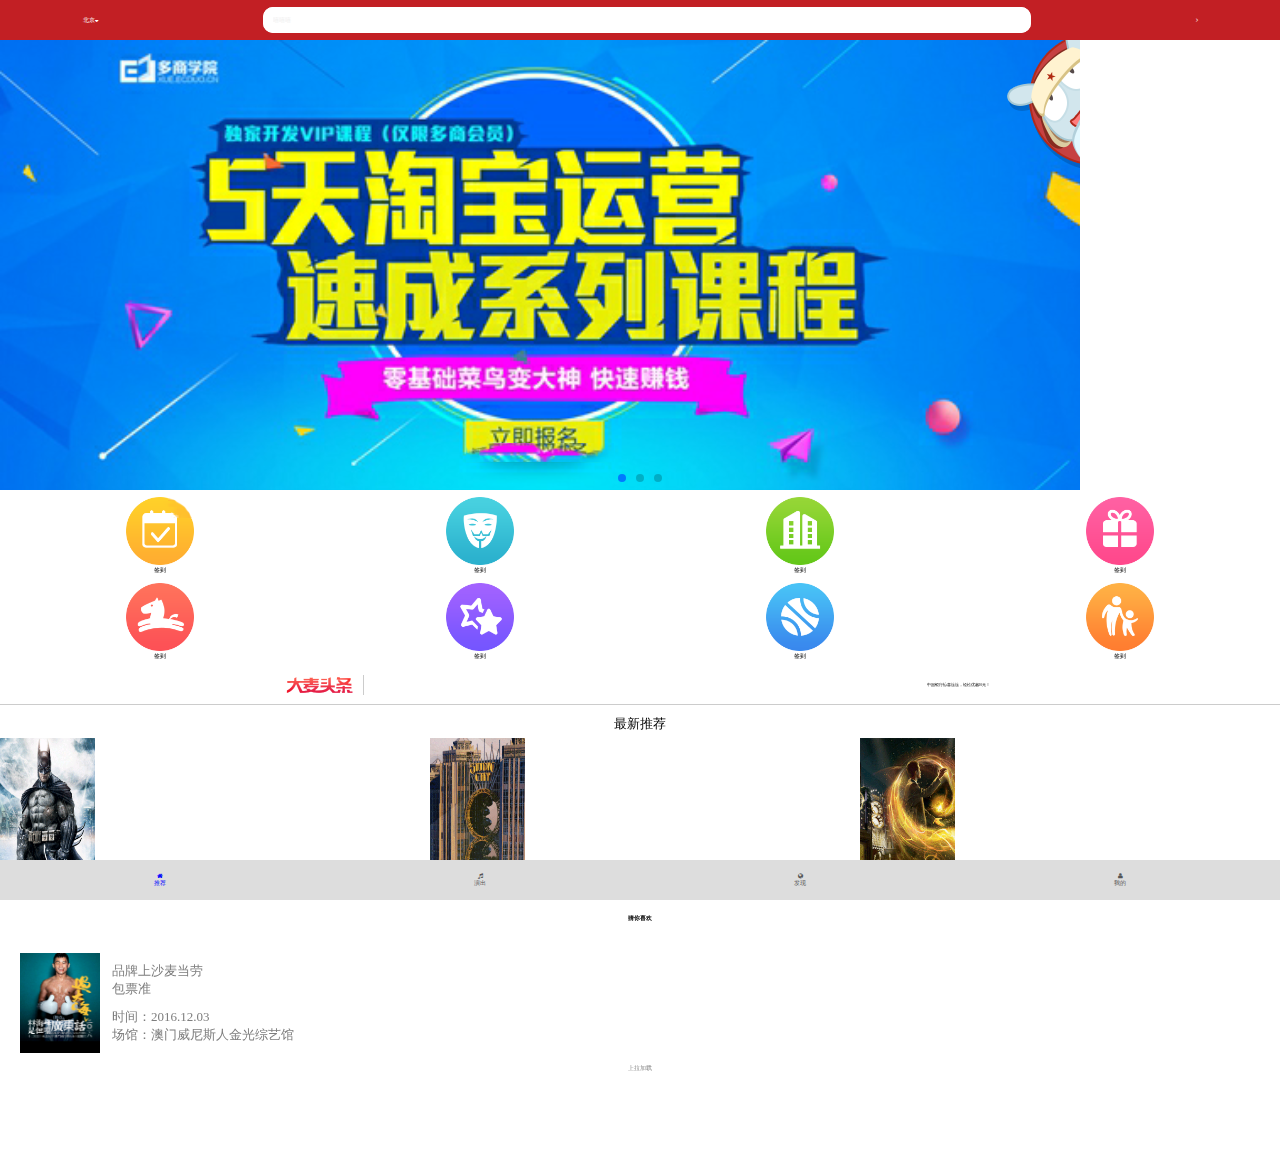
<file: index.html>
<!DOCTYPE html>
<html>
	<head>
		<meta charset="utf-8" />
		<title></title>
		<meta name="viewport" content="width=device-width,initial-scale=1,minimum-scale=1,maximum-scale=1,user-scalable=no" />
		<link rel="stylesheet" type="text/css" href="font-awesome/css/font-awesome.min.css"/>
		<link rel="stylesheet" type="text/css" href="css/swiper.min.css"/>
		<link rel="stylesheet" type="text/css" href="css/loaders.min.css"/>
	    <link rel="stylesheet" type="text/css" href="css/loading.css"/>
		<link rel="stylesheet" href="css/index.css" />
		<script src="js/jquery.min.js" type="text/javascript"></script>
	    <script src="sourse/layer/mobile/layer.js"></script>
		<script src="js/jquery.min.js" type="text/javascript" charset="utf-8"></script>
		<!--<script src="js/zepto.min.js" type="text/javascript" charset="utf-8"></script>-->
		<script src="js/swiper.min.js" type="text/javascript" charset="utf-8"></script>
		<script src="js/iscroll.js" type="text/javascript" charset="utf-8"></script>
		<script src="js/scroll.js" type="text/javascript" charset="utf-8"></script>
		<script src="js/angular.js" type="text/javascript" charset="utf-8"></script>
		<script src="js/angular-route.js" type="text/javascript" charset="utf-8"></script>
		<!--<link rel="stylesheet" type="text/css" href="css/login.css"/>-->
		<script src="js/angular-ui-route.js" type="text/javascript" charset="utf-8"></script>
	
	</head>
	<body ng-app="app" >
		<header>
			<div>北京<span class="fa fa-sort-desc"></span></div>
			<form>
				<input type="search" value="嘻嘻嘻"/>
			</form>
			<div>
				<span class="fa fa-angle-right"></span>
			</div>
		</header>
		<div ng-view>
			
		</div>
		
		
		<footer>
			<a href="#!/index"  ng-class="{'zt':zhi=='index'}" >
				<span class="fa fa-home"></span>
				<p>推荐</p>
			</a>
			<a href="#!/yc"  ng-class="{'zt':zhi=='yc'}">
				<span class="fa fa-music"></span>
				<p>演出</p>
			</a>
			<a href="#!/fx" ng-class="{'zt':zhi=='fx'}">
				<span class="fa fa-globe"></span>
				<p>发现</p>
			</a>
			<a href="#!/mine"  ng-class="{'zt':zhi=='mine'}">
				<span class="fa fa-user"></span>
				<p>我的</p>
			</a>
		</footer>
		
	</body>
	<script src="js/route.js" type="text/javascript" charset="utf-8"></script>
	<script src="js/index.js" type="text/javascript" charset="utf-8"></script>
	<script src="js/yc.js" type="text/javascript" charset="utf-8"></script>
	<script src="js/fx.js" type="text/javascript" charset="utf-8"></script>
	<script src="js/mine.js" type="text/javascript" charset="utf-8"></script>
</html>
</file>
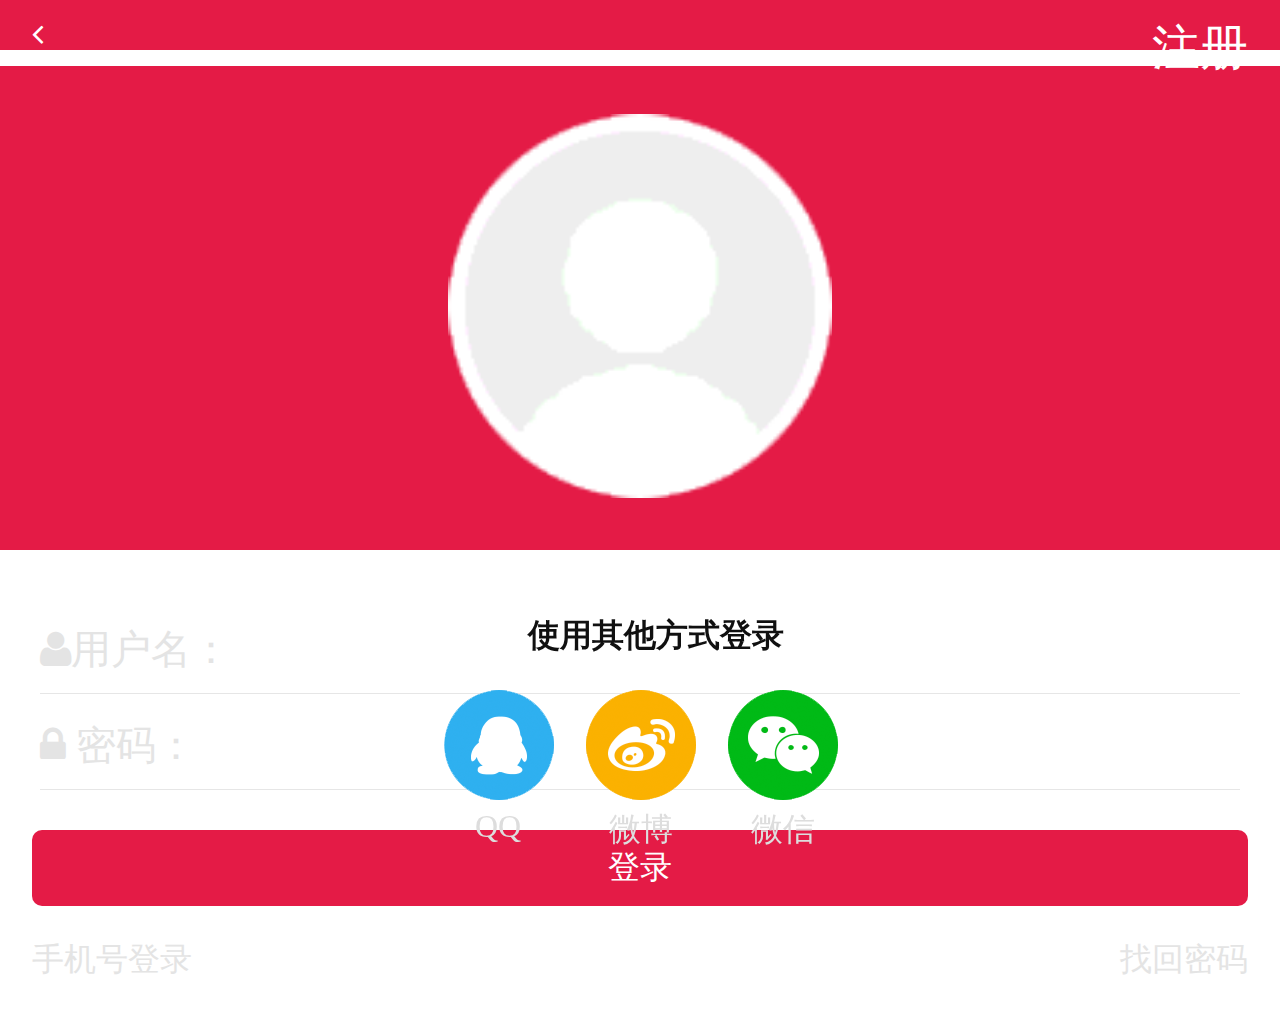
<file: login.html>
<!DOCTYPE html>
<html>
	<head>
		<meta charset="UTF-8">
		<title></title>
		<!--<meta name="viewport" content="width=device-width,initial-scale=1,minimum-scale=1,maximum-scale=1,user-scalable=no" />
		-->
		<link rel="stylesheet" type="text/css" href="font-awesome/css/font-awesome.min.css"/>
		<link rel="stylesheet" type="text/css" href="css/login.css"/>
		<link rel="stylesheet" type="text/css" href="css/loaders.min.css"/>
	    <link rel="stylesheet" type="text/css" href="css/loading.css"/>
	    <script src="js/jquery.min.js" type="text/javascript"></script>
	    <script src="sourse/layer/mobile/layer.js"></script>
	    
		</head>
		   
	<body>
		 <!--loading页开始-->
	<div class="loading">
	    <div class="loader">
	        <div class="loader-inner pacman">
	          <div></div>
	          <div></div>
	          <div></div>
	          <div></div>
	          <div></div>
	        </div>
	    </div>
	</div>
		<header>
			<div><span class="fa fa-angle-left" onclick="back()"></span></div>
			<div></div>
			<div style="font-size:3rem ;" class="zc">注册</div>
		</header>
		<section>
			<div class="head">
				<img src="img/tx.png"/>
			</div>
			<div class="mess">
				<ul>
					<li class="yc"><span class="fa fa-user"></span><label for="user">用户名：</label><input type="text" name="user" id="user" style="height: 100%;"/></li>
					<li class="yc"><span class="fa fa-lock"></span> <label for="paw">密码：</label><input type="text" name="paw" id="paw" style="height: 100%;"/></li>
				</ul>
				<form >
					<input type="submit" value="登录" />
				</form>
				<div class="foot">
					<p>
						手机号登录
					</p>
					<p>找回密码</p>
				</div>
			</div>
			
			
		</section>
			<div class="false"style="display: none;">
				<div>请完善信息<p>x</p></div>
			</div>
			
		<div class="footer">
				<h3>使用其他方式登录</h3>
				<ul>
					<li>
							<a href="#">
								<img src="img/qq.png"/>
								<p>QQ</p>
							</a>
					</li>
					<li>
							<a href="#">
								<img src="img/wb.png"/>
								<p>微博</p>
							</a>
					</li>
					<li>
							<a href="#">
								<img src="img/wx.png"/>
								<p>微信</p>
							</a>
					</li>
				</ul>
			</div>
	</body>
	<script src="js/zepto.min.js" type="text/javascript" charset="utf-8"></script>

	<script type="text/javascript">
			$(window).load(function(){
	            $(".loading").addClass("loader-chanage")
	            $(".loading").fadeOut(300)
	        })
			function back(){
				//window.history.go(-1)
				window.location.href="index.html";
			}
			$('.zc').click(function(){
				window.location.href="zc.html";
			})
			
			$('.yc').click(function(){
				$('.false').css('display','block')
			})
			$('.false p').click(function(){
				$('.false').css('display','none')
			})
	
	</script>

</html>
</file>
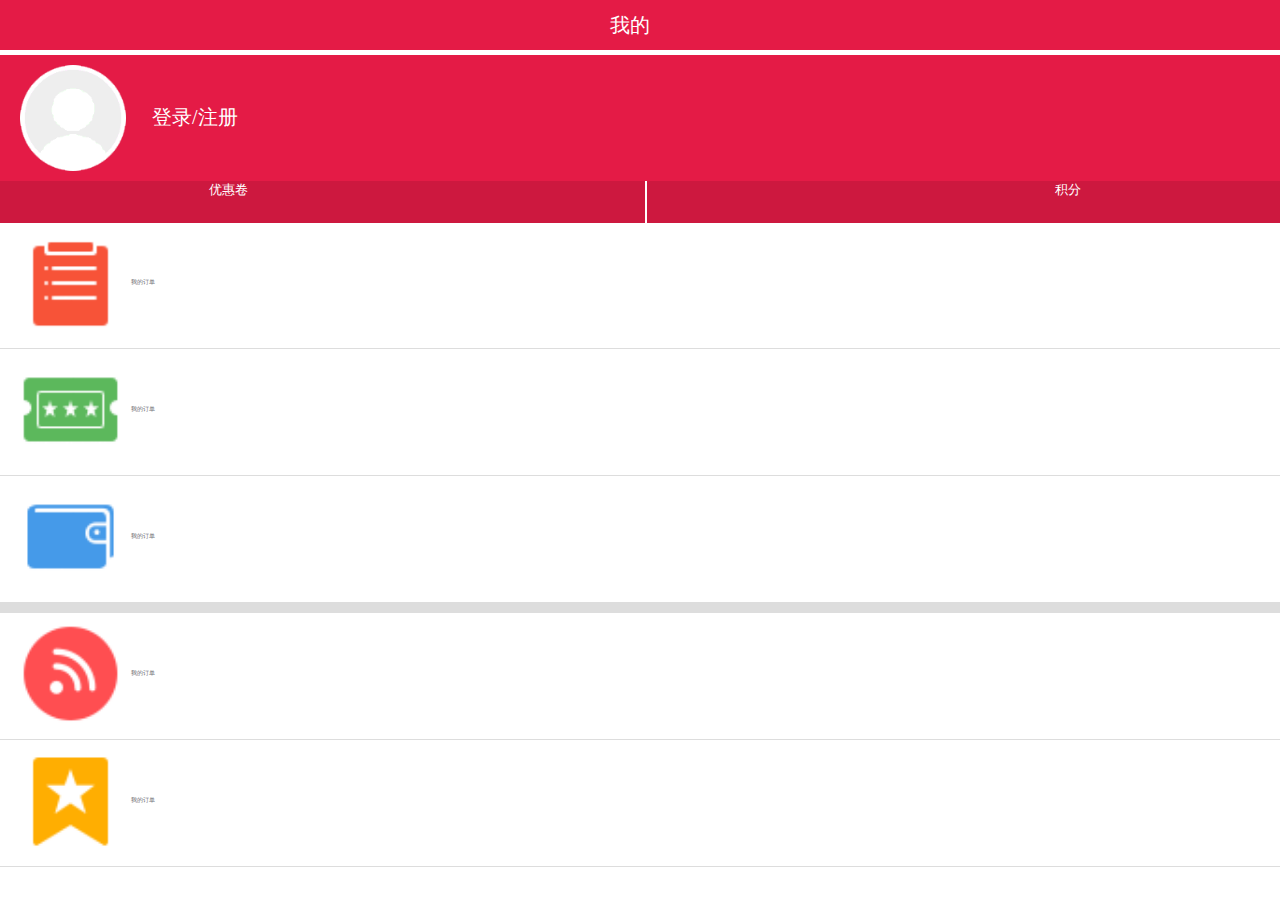
<file: mine.html>
<meta charset="UTF-8"/>
	<link rel="stylesheet" type="text/css" href="css/mine.css"/>
	<body ng-controller="minekq">
		<header>
			<div class="header">
				<div style="font-size: 1.5rem;">
					
				</div>
				<div style="font-size: 2rem;">
					我的
				</div>
				<div style="font-size: 1.8rem;color: #fff;">
					<span class="fa fa-cog" style="margin-right: 1rem;"></span><span class="fa fa-download"></span>
				</div>
			</div>
		</header>
		<section>
			<div class="logon">
				<p><a href="#!/login"><img src="img/tx.png"/></a></p>
				<p>登录/注册</p>
			</div>
			<div class="er">
					<p ><span class="fa fa-ticket"></span><span>优惠卷</span></p>
					<p></p>
					<p><span class="fa fa-database"></span><span>积分</span></p>
			</div>
			<ul class="ul_top">
				<li>
					<img src="img/wd/wd-1.png" alt="" />
					<span>我的订单</span>
				</li>
				<li>
					<img src="img/wd/wd-2.png" alt="" />
					<span>我的订单</span>
				</li>
				<li>
					<img src="img/wd/wd-3.png" alt="" />
					<span>我的订单</span>
				</li>
			</ul>	
			<ul class="ul_down">
				<li>
					<img src="img/wd/wd-4.png" alt="" />
					<span>我的订单</span>
				</li>
				<li>
					<img src="img/wd/wd-5.png" alt="" />
					<span>我的订单</span>
				</li>
			</ul>	
		</section>
	</body>
	<script src="js/jquery.min.js" type="text/javascript" charset="utf-8"></script>
	<script type="text/javascript">
		$('.logon').click(function(){
			window.location.href="login.html"
		})
	</script>
</file>
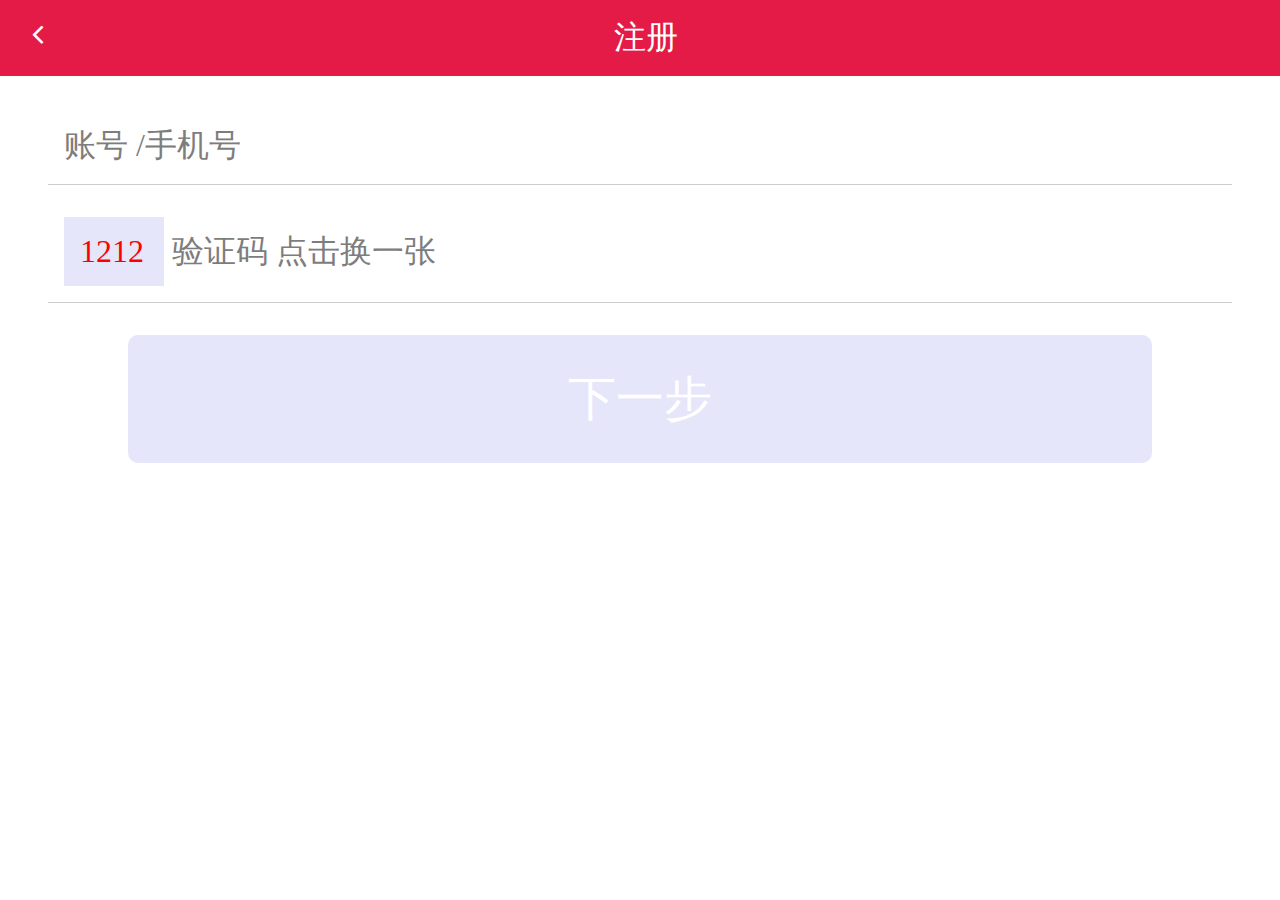
<file: zc.html>
<!DOCTYPE html>
<html>
	<head>
		<meta charset="UTF-8">
		<title></title>
		<!--<meta name="viewport" content="width=device-width,initial-scale=1,minimum-scale=1,maximum-scale=1,user-scalable=no" />
		-->
		<link rel="stylesheet" type="text/css" href="font-awesome/css/font-awesome.min.css"/>
		<link rel="stylesheet" type="text/css" href="css/zc.css"/>
		<link rel="stylesheet" type="text/css" href="css/loaders.min.css"/>
	    <link rel="stylesheet" type="text/css" href="css/loading.css"/>
	    <script src="js/jquery.min.js" type="text/javascript"></script>
	    <script src="sourse/layer/mobile/layer.js"></script>
	    
		</head>
		    <!--loading页开始-->
	
	<body>
		<div class="loading">
		    <div class="loader">
		        <div class="loader-inner pacman">
		          <div></div>
		          <div></div>
		          <div></div>
		          <div></div>
		          <div></div>
		        </div>
		    </div>
		</div>
		<header class="back">
			<div><span class="fa fa-angle-left" ></span></div>
			<div>注册</div>
			<div></div>
		</header>
	<section>
		<ul>
			<li>
				账号 /手机号
			</li>
			<li>
				<div class="yzm" style="width: 100px;padding:1rem;background: lavender;color: red;">1212</div>
				验证码    点击换一张
			</li>
			
		</ul>
		<div class="xia"><p>下一步</p></div>
	</section>
		
		
	</body>
	
	<script type="text/javascript">
		 $(window).load(function(){
	            $(".loading").addClass("loader-chanage")
	            $(".loading").fadeOut(500)
	      })
		$('.back').click(function(){
			window.history.go(-1)
			//window.location.href="index.html";
		})
		
			var yzm=document.getElementsByClassName("yzm")[0]
			function fun(max,min){
				return Math.floor(Math.random()*(max-min+1)+min)
			}
			yzm.addEventListener("touchend",function(){
				yzm.innerHTML=fun(9999,1000)
			})
		
	</script>

</html>
</file>
<file: css/loading.css>
.pacman > div:nth-child(3),
.pacman > div:nth-child(4),
.pacman > div:nth-child(5),
.pacman > div:nth-child(6) {
    background-color: #f58611;
}

.pacman > div:first-of-type {
    width: 0px;
    height: 0px;
    border-right: 25px solid transparent;
    border-top: 25px solid #f58611;
    border-left: 25px solid #f58611;
    border-bottom: 25px solid #f58611;
}

.pacman > div:nth-child(2) {
    width: 0px;
    height: 0px;
    border-right: 25px solid transparent;
    border-top: 25px solid #f58611;
    border-left: 25px solid #f58611;
    border-bottom: 25px solid #f58611;
}

.loading {
    width: 100%;
    height: 100%;
    position: fixed;
    top: 0;
    left: 0;
    background-color: #fff;
    z-index: 50;
}

.loading .loader {
    position: absolute;
    top: 50%;
    left: 50%;
}

.loader-chanage {
    -webkit-transition: all 0.7s ease-out;
    -moz-transition: all 0.7s ease-out;
    -ms-transition: all 0.7s ease-out;
    -o-transition: all 0.7s ease-out;
    transition: all 0.7s ease-out;
    -webkit-transform: scale(1.4);
    -moz-transform: scale(1.4);
    -ms-transform: scale(1.4);
    -o-transform: scale(1.4);
    transform: scale(1.4);
    opacity: 0;
}
</file>
<file: css/index.css>
* {
  margin: 0;
  padding: 0;
  box-sizing: border-box;
  font-size: 62.5%; }

html, body {
  width: 100%;
  height: 100%;
  display: flex;
  justify-content: space-between;
  flex-direction: column;
  box-sizing: border-box; }

a {
  text-decoration: none;
  color: #555; }

img {
  max-width: 100%; }

ul, li {
  list-style: none; }

header, footer {
  width: 100%;
  height: 4rem;
  position: fixed;
  display: flex;
  justify-content: space-around;
  align-items: center; }

section {
  width: 100%;
  flex-grow: 1;
  overflow: auto;
  margin: 4rem 0; }

header {
  color: #fff;
  top: 0;
  background: #c21F24;
  z-index: 111; }
  header form {
    width: 60%;
    border-radius: 10px;
    background: #fff; }
    header form input {
    	padding: 10px;
      padding-left: 1rem;
      color: #EEEEEE;
      border: none;
      border-radius: 10px;
      outline: none;
      width: 100%;
      height: 100%;
      background: #fff; }

footer {
  width: 100%;
  position: fixed;
  background: #ddd;
  bottom: 0;
  z-index: 111; }
  footer a {
    text-align: center;
    display: block;
    color: #555555; }

#nav {
  width: 100%; 
  background: #fff;}
  #nav>ul {
    width: 100%;
    background: #fff;
    display: flex;
    justify-content: space-around;
    flex-wrap: wrap; }
    #nav>ul>li {
    	background: #fff;
      margin: 0.4rem 0;
      width: 24%;
      text-align: center; }
    

.top-tiao {
  display: flex;
  justify-content: space-around;
  width: 100%;
  height: 4rem;
  padding: 1rem;
  background-color: #fff;
  border-bottom: solid #ccc 0.1rem; }

.top-left img {
  height: 2rem;
  padding-right: 1rem;
  border-right: solid 0.1rem #ccc; }

.top-right {
  padding-left: 1rem;
  line-height: 2rem;
  font-size: 1.5rem; }

.scoll .swiper-slide {
  width: 100%; }

.scoll {
  height: 2rem;
  overflow: auto; }

.tj {
  width: 100%;
  box-sizing: border-box; }
  .tj p {
    width: 100%;
    text-align: center; }
    .tj p span {
      margin-bottom: 0.5rem;
      font-size: 3rem; }
  .tj .swiper-wrapper .swiper-slide {
    width: 9.5rem;
    height: 100%; }
    .tj .swiper-wrapper .swiper-slide img {
      width: 9.5rem;
      height: 150px; }
    .tj .swiper-wrapper .swiper-slide span {
      display: block;
      font-size: 2px;
      color: #7e7e7e; }

#pullup, #pullDown {
  padding: 0 10px;
  text-align: center;
  height: 30px;
  line-height: 30px;
  color: #888; }

#wrapper li {
  padding: 0 10px;
  margin-top: 10px; }

.love {
  margin-top: 0.6rem;
  background-color: #fff;
  width: 100%;
  height: 100%; }
  .love h4 {
    text-align: center;
    padding: 1rem 0; }
  .love img {
    margin-right: 1.2rem;
    width: 8rem;
    height: 10rem; }
  .love li {
    display: flex;
    align-items: center;
    justify-content: flex-start;
    padding: 1rem; }
    .love li p {
      color: #343434;
      margin-bottom: 1rem;
      font-size: 1.5rem; }
    .love li span {
      display: block;
      font-size: 1.3rem;
      color: #7e7e7e; }

.zt{
	color: blue;
}
/*# sourceMappingURL=index.css.map */
</file>
<file: css/login.css>
* {
  margin: 0;
  padding: 0;
  box-sizing: border-box;
 /* font-size: 62.5%; */}

html, body {
  width: 100%;
  height: 100%;
  display: flex;
  flex-direction: column; }

ul, li {
  list-style: none; }

a {
  text-decoration: none; }

img {
  max-width: 100%; }

header {
  width: 100%;
  min-height: 50px;
  z-index: 3;
  background: #E41B46;
  display: flex;
  justify-content: space-between;
  padding: 1rem 2rem; }
  header div {
    color: #fff;
    font-size: 2rem; }

section {
  width: 100%;
  flex-grow: 1; }

.false {
  display: flex;
  width: 100%;
  height: 100%;
  background: rgba(0, 0, 0, 0.2);
  display: flex;
  justify-content: center;
  position: absolute;
  top: 0;
  left: 0;
  z-index: 100; }
  .false div {
    margin-top: 40%;
    margin-left: 5%;
    width: 90%;
    height: 12rem;
    line-height: 12rem;
    padding: 0rem 2rem;
    font-size: 2.5rem;
    color: #fff;
    border-radius: 10px;
    background: #555555;
    display: flex;
    justify-content: space-between; }
    .false div p {
      margin-top: -4rem;
      color: red !important;
      font-size: 3rem; }

.head {
  margin: 1rem 0;
  width: 100%;
  text-align: center;
  background: #E41B46;
  padding: 3rem 0; }
  .head img {
    width: 30%;
    border-radius: 10rem; }

.mess {
  width: 100%;
  padding: 1rem; }
  .mess ul {
    padding: 1rem; }
    .mess ul li {
      color: #e4e4e4;
      padding: 1rem 0;
      margin: 0.5rem;
      font-size: 2.5rem;
      border-bottom: 1px solid #E6E6E6; }
      .mess ul li input {
        border: none; }
  .mess form {
    background: #E41B46;
    padding: 1rem;
    margin: 1rem;
    border-radius: 10px; }
    .mess form input {
      width: 100%;
      height: 100%;
      background: #E41B46;
      color: #fff;
      font-size: 2rem;
      border: none; }
  .mess .foot {
    width: 100%;
    padding: 1rem;
    display: flex;
    justify-content: space-between;
    font-size: 2rem;
    color: #e4e4e4; }

.footer {
  width: 100%;
  height: auto;
  padding: 1rem;
  position: fixed;
  bottom: 1rem;
  left: 0;
  z-index: 111;
  text-align: center; }
  .footer h3 {
    width: 100%;
    margin: 1rem;
    color: #101010;
    font-size: 2rem; }
  .footer>ul {
    display: flex;
    justify-content: center; }
    .footer>ul li {
      margin: 1rem;
      text-align: center; }
     .footer>ul li a {
        color: #DDDDDD;
        font-size: 2rem; }

/*# sourceMappingURL=login.css.map */
</file>
<file: css/mine.css>
* {
  margin: 0;
  padding: 0;
  box-sizing: border-box;
  font-size: 62.5%; }

html, body {
  width: 100%;
  height: 100%;
  display: flex;
  flex-direction: column; }

ul, li {
  list-style: none; }

a {
  text-decoration: none; }

img {
  max-width: 100%; }

header {
  width: 100%;
  min-height: 50px;
  z-index: 3;
  background: #E41B46; }

.header {
  width: 100%;
  min-height: 50px;
  position: fixed;
  background: #E41B46;
  padding-right: 1rem;
  color: #fff;
  top: 0;
  left: 0;
  z-index: 3;
  display: flex;
  justify-content: space-between;
  align-items: center;
}




        

section{
	width: 100%;
	flex-grow: 1;
	background: #fff;
}
.logon{
	width: 100%;
	margin: 0.5rem 0 0;
	background: #E41B46;
	padding: 1rem 2rem;
	display: flex;
	align-items:center ;

}
.logon img{
	width: 80%;
}
.logon p:nth-of-type(2){
	font-size: 2rem;
	color: #fff;
}
.er{
	width: 100%;
	background: #CD183F;
	color: #fff;
	display: flex;
	justify-content: space-around;
	align-content: center;
}
.er>p:nth-of-type(2){
	padding: 2rem 0;
	border: 1px solid #fff;
}
.er p span:nth-of-type(1){
	margin-top: 1rem;
	font-size: 2rem;
}
.er p span:nth-of-type(2){
	margin-top: 2rem;
	margin-left: 1rem;
	font-size: 1.3rem;
}
.ul_top{
	width: 100%;
	border-bottom: 1rem solid #ddd;
}
.ul_top li{
	width: 100%;
	padding: 1rem 0 1.5rem 2rem;
	display: flex;
	align-items: center;
	border-bottom: 1px solid #DDDDDD;;
}
.ul_top li span{
	color: #6D6D72;
	margin-left: 1rem;
	
}
.ul_top li img{
	width: 8%;
}

.ul_top li{
	width: 100%;
	padding: 1rem 0 1.5rem 2rem;
	display: flex;
	align-items: center;
	border-bottom: 1px solid #DDDDDD;;
}
.ul_top li span{
	color: #6D6D72;
	margin-left: 1rem;
	
}
.ul_top li img{
	width: 8%;
}

.ul_down li{
	width: 100%;
	padding: 1rem 0 1.5rem 2rem;
	display: flex;
	align-items: center;
	border-bottom: 1px solid #DDDDDD;;
}
.ul_down li span{
	color: #6D6D72;
	margin-left: 1rem;
	
}
.ul_down li img{
	width: 8%;
}
.ul_down{
	margin-bottom: 50px;
}
</file>
<file: css/zc.css>
* {
  margin: 0;
  padding: 0;
  box-sizing: border-box; }

html, body {
  width: 100%;
  height: 100%;
  display: flex;
  flex-direction: column; }

ul, li {
  list-style: none; }

a {
  text-decoration: none; }

img {
  max-width: 100%; }

header {
  width: 100%;
  min-height: 50px;
  z-index: 3;
  background: #E41B46;
  display: flex;
  justify-content: space-between;
  padding: 1rem 2rem; }
  header div {
    color: #fff;
    font-size: 2rem; }

section {
  width: 100%;
  flex-grow: 1; }

ul {
  width: 100%;
  padding: 1rem 2rem; }
  ul li {
    font-size: 2rem;
    border-bottom: 1px solid #CCCCCC;
    margin: 1rem;
    color: #7D7D7D;
    padding: 1rem; }
    ul li div {
      display: inline-block; }

.xia {
  display: flex;
  justify-content: center; }
  .xia p {
    text-align: center;
    width: 80%;
    font-size: 3rem;
    padding: 2rem;
    border-radius: 10px;
    background: lavender;
    color: #fff; }

/*# sourceMappingURL=zc.css.map */
</file>
<file: css/loaders.min.css>
@-webkit-keyframes scale {
    0% {
        -webkit-transform: scale(1);
        transform: scale(1);
        opacity: 1
    }
    45% {
        -webkit-transform: scale(0.1);
        transform: scale(0.1);
        opacity: .7
    }
    80% {
        -webkit-transform: scale(1);
        transform: scale(1);
        opacity: 1
    }
}

@keyframes scale {
    0% {
        -webkit-transform: scale(1);
        transform: scale(1);
        opacity: 1
    }
    45% {
        -webkit-transform: scale(0.1);
        transform: scale(0.1);
        opacity: .7
    }
    80% {
        -webkit-transform: scale(1);
        transform: scale(1);
        opacity: 1
    }
}

.ball-pulse>div:nth-child(0) {
    -webkit-animation: scale .75s -.36s infinite cubic-bezier(.2, .68, .18, 1.08);
    animation: scale .75s -.36s infinite cubic-bezier(.2, .68, .18, 1.08)
}

.ball-pulse>div:nth-child(1) {
    -webkit-animation: scale .75s -.24s infinite cubic-bezier(.2, .68, .18, 1.08);
    animation: scale .75s -.24s infinite cubic-bezier(.2, .68, .18, 1.08)
}

.ball-pulse>div:nth-child(2) {
    -webkit-animation: scale .75s -.12s infinite cubic-bezier(.2, .68, .18, 1.08);
    animation: scale .75s -.12s infinite cubic-bezier(.2, .68, .18, 1.08)
}

.ball-pulse>div:nth-child(3) {
    -webkit-animation: scale .75s 0s infinite cubic-bezier(.2, .68, .18, 1.08);
    animation: scale .75s 0s infinite cubic-bezier(.2, .68, .18, 1.08)
}

.ball-pulse>div {
    background-color: #fff;
    width: 15px;
    height: 15px;
    border-radius: 100%;
    margin: 2px;
    -webkit-animation-fill-mode: both;
    animation-fill-mode: both;
    display: inline-block
}

@-webkit-keyframes ball-pulse-sync {
    33% {
        -webkit-transform: translateY(10px);
        transform: translateY(10px)
    }
    66% {
        -webkit-transform: translateY(-10px);
        transform: translateY(-10px)
    }
    100% {
        -webkit-transform: translateY(0);
        transform: translateY(0)
    }
}

@keyframes ball-pulse-sync {
    33% {
        -webkit-transform: translateY(10px);
        transform: translateY(10px)
    }
    66% {
        -webkit-transform: translateY(-10px);
        transform: translateY(-10px)
    }
    100% {
        -webkit-transform: translateY(0);
        transform: translateY(0)
    }
}

.ball-pulse-sync>div:nth-child(0) {
    -webkit-animation: ball-pulse-sync .6s -.21s infinite ease-in-out;
    animation: ball-pulse-sync .6s -.21s infinite ease-in-out
}

.ball-pulse-sync>div:nth-child(1) {
    -webkit-animation: ball-pulse-sync .6s -.14s infinite ease-in-out;
    animation: ball-pulse-sync .6s -.14s infinite ease-in-out
}

.ball-pulse-sync>div:nth-child(2) {
    -webkit-animation: ball-pulse-sync .6s -.07s infinite ease-in-out;
    animation: ball-pulse-sync .6s -.07s infinite ease-in-out
}

.ball-pulse-sync>div:nth-child(3) {
    -webkit-animation: ball-pulse-sync .6s 0s infinite ease-in-out;
    animation: ball-pulse-sync .6s 0s infinite ease-in-out
}

.ball-pulse-sync>div {
    background-color: #fff;
    width: 15px;
    height: 15px;
    border-radius: 100%;
    margin: 2px;
    -webkit-animation-fill-mode: both;
    animation-fill-mode: both;
    display: inline-block
}

@-webkit-keyframes ball-scale {
    0% {
        -webkit-transform: scale(0);
        transform: scale(0)
    }
    100% {
        -webkit-transform: scale(1);
        transform: scale(1);
        opacity: 0
    }
}

@keyframes ball-scale {
    0% {
        -webkit-transform: scale(0);
        transform: scale(0)
    }
    100% {
        -webkit-transform: scale(1);
        transform: scale(1);
        opacity: 0
    }
}

.ball-scale>div {
    background-color: #fff;
    border-radius: 100%;
    margin: 2px;
    display: inline-block;
    height: 60px;
    width: 60px;
    -webkit-animation: ball-scale 1s 0s ease-in-out infinite;
    animation: ball-scale 1s 0s ease-in-out infinite
}

@-webkit-keyframes rotate {
    0% {
        -webkit-transform: rotate(0deg);
        transform: rotate(0deg)
    }
    50% {
        -webkit-transform: rotate(180deg);
        transform: rotate(180deg)
    }
    100% {
        -webkit-transform: rotate(360deg);
        transform: rotate(360deg)
    }
}

@keyframes rotate {
    0% {
        -webkit-transform: rotate(0deg);
        transform: rotate(0deg)
    }
    50% {
        -webkit-transform: rotate(180deg);
        transform: rotate(180deg)
    }
    100% {
        -webkit-transform: rotate(360deg);
        transform: rotate(360deg)
    }
}

.ball-rotate {
    position: relative
}

.ball-rotate>div {
    background-color: #fff;
    width: 15px;
    height: 15px;
    border-radius: 100%;
    margin: 2px;
    -webkit-animation-fill-mode: both;
    animation-fill-mode: both;
    position: relative
}

.ball-rotate>div:first-child {
    -webkit-animation: rotate 1s 0s cubic-bezier(.7, -.13, .22, .86) infinite;
    animation: rotate 1s 0s cubic-bezier(.7, -.13, .22, .86) infinite
}

.ball-rotate>div:after,
.ball-rotate>div:before {
    background-color: #fff;
    width: 15px;
    height: 15px;
    border-radius: 100%;
    margin: 2px;
    content: "";
    position: absolute;
    opacity: .8
}

.ball-rotate>div:before {
    top: 0;
    left: -28px
}

.ball-rotate>div:after {
    top: 0;
    left: 25px
}

@keyframes rotate {
    0% {
        -webkit-transform: rotate(0deg) scale(1);
        transform: rotate(0deg) scale(1)
    }
    50% {
        -webkit-transform: rotate(180deg) scale(0.6);
        transform: rotate(180deg) scale(0.6)
    }
    100% {
        -webkit-transform: rotate(360deg) scale(1);
        transform: rotate(360deg) scale(1)
    }
}

.ball-clip-rotate>div {
    border-radius: 100%;
    margin: 2px;
    border: 2px solid #fff;
    border-bottom-color: transparent;
    height: 25px;
    width: 25px;
    background: 0 0!important;
    display: inline-block;
    -webkit-animation: rotate .75s 0s linear infinite;
    animation: rotate .75s 0s linear infinite
}

@keyframes rotate {
    0% {
        -webkit-transform: rotate(0deg) scale(1);
        transform: rotate(0deg) scale(1)
    }
    50% {
        -webkit-transform: rotate(180deg) scale(0.6);
        transform: rotate(180deg) scale(0.6)
    }
    100% {
        -webkit-transform: rotate(360deg) scale(1);
        transform: rotate(360deg) scale(1)
    }
}

@keyframes scale {
    30% {
        -webkit-transform: scale(0.3);
        transform: scale(0.3)
    }
    100% {
        -webkit-transform: scale(1);
        transform: scale(1)
    }
}

.ball-clip-rotate-pulse {
    position: relative;
    -webkit-transform: translateY(-15px);
    -ms-transform: translateY(-15px);
    transform: translateY(-15px)
}

.ball-clip-rotate-pulse>div {
    -webkit-animation-fill-mode: both;
    animation-fill-mode: both;
    position: absolute;
    top: 0;
    left: 0;
    border-radius: 100%
}

.ball-clip-rotate-pulse>div:first-child {
    background: #fff;
    height: 16px;
    width: 16px;
    top: 7px;
    left: -7px;
    -webkit-animation: scale 1s 0s cubic-bezier(.09, .57, .49, .9) infinite;
    animation: scale 1s 0s cubic-bezier(.09, .57, .49, .9) infinite
}

.ball-clip-rotate-pulse>div:last-child {
    position: absolute;
    width: 30px;
    height: 30px;
    left: -16px;
    top: -2px;
    background: 0 0;
    border: 2px solid;
    border-color: #fff transparent;
    -webkit-animation: rotate 1s 0s cubic-bezier(.09, .57, .49, .9) infinite;
    animation: rotate 1s 0s cubic-bezier(.09, .57, .49, .9) infinite;
    -webkit-animation-duration: 1s;
    animation-duration: 1s
}

@keyframes rotate {
    0% {
        -webkit-transform: rotate(0deg) scale(1);
        transform: rotate(0deg) scale(1)
    }
    50% {
        -webkit-transform: rotate(180deg) scale(0.6);
        transform: rotate(180deg) scale(0.6)
    }
    100% {
        -webkit-transform: rotate(360deg) scale(1);
        transform: rotate(360deg) scale(1)
    }
}

.ball-clip-rotate-multiple {
    position: relative
}

.ball-clip-rotate-multiple>div {
    position: absolute;
    left: -20px;
    top: -20px;
    border: 2px solid #fff;
    border-bottom-color: transparent;
    border-top-color: transparent;
    border-radius: 100%;
    height: 35px;
    width: 35px;
    -webkit-animation: rotate 1s 0s ease-in-out infinite;
    animation: rotate 1s 0s ease-in-out infinite
}

.ball-clip-rotate-multiple>div:last-child {
    display: inline-block;
    top: -10px;
    left: -10px;
    width: 15px;
    height: 15px;
    -webkit-animation-duration: .5s;
    animation-duration: .5s;
    border-color: #fff transparent;
    -webkit-animation-direction: reverse;
    animation-direction: reverse
}

@-webkit-keyframes ball-scale-ripple {
    0% {
        -webkit-transform: scale(0.1);
        transform: scale(0.1);
        opacity: 1
    }
    70% {
        -webkit-transform: scale(1);
        transform: scale(1);
        opacity: .7
    }
    100% {
        opacity: 0
    }
}

@keyframes ball-scale-ripple {
    0% {
        -webkit-transform: scale(0.1);
        transform: scale(0.1);
        opacity: 1
    }
    70% {
        -webkit-transform: scale(1);
        transform: scale(1);
        opacity: .7
    }
    100% {
        opacity: 0
    }
}

.ball-scale-ripple>div {
    height: 50px;
    width: 50px;
    border-radius: 100%;
    border: 2px solid #fff;
    -webkit-animation: ball-scale-ripple 1s 0s infinite cubic-bezier(.21, .53, .56, .8);
    animation: ball-scale-ripple 1s 0s infinite cubic-bezier(.21, .53, .56, .8)
}

@-webkit-keyframes ball-scale-ripple-multiple {
    0% {
        -webkit-transform: scale(0.1);
        transform: scale(0.1);
        opacity: 1
    }
    70% {
        -webkit-transform: scale(1);
        transform: scale(1);
        opacity: .7
    }
    100% {
        opacity: 0
    }
}

@keyframes ball-scale-ripple-multiple {
    0% {
        -webkit-transform: scale(0.1);
        transform: scale(0.1);
        opacity: 1
    }
    70% {
        -webkit-transform: scale(1);
        transform: scale(1);
        opacity: .7
    }
    100% {
        opacity: 0
    }
}

.ball-scale-ripple-multiple {
    position: relative;
    -webkit-transform: translateY(-25px);
    -ms-transform: translateY(-25px);
    transform: translateY(-25px)
}

.ball-scale-ripple-multiple>div:nth-child(0) {
    -webkit-animation-delay: -.8s;
    animation-delay: -.8s
}

.ball-scale-ripple-multiple>div:nth-child(1) {
    -webkit-animation-delay: -.6s;
    animation-delay: -.6s
}

.ball-scale-ripple-multiple>div:nth-child(2) {
    -webkit-animation-delay: -.4s;
    animation-delay: -.4s
}

.ball-scale-ripple-multiple>div:nth-child(3) {
    -webkit-animation-delay: -.2s;
    animation-delay: -.2s
}

.ball-scale-ripple-multiple>div {
    position: absolute;
    top: -2px;
    left: -26px;
    width: 50px;
    height: 50px;
    border-radius: 100%;
    border: 2px solid #fff;
    -webkit-animation: ball-scale-ripple-multiple 1.25s 0s infinite cubic-bezier(.21, .53, .56, .8);
    animation: ball-scale-ripple-multiple 1.25s 0s infinite cubic-bezier(.21, .53, .56, .8)
}

@-webkit-keyframes ball-beat {
    50% {
        opacity: .2;
        -webkit-transform: scale(0.75);
        transform: scale(0.75)
    }
    100% {
        opacity: 1;
        -webkit-transform: scale(1);
        transform: scale(1)
    }
}

@keyframes ball-beat {
    50% {
        opacity: .2;
        -webkit-transform: scale(0.75);
        transform: scale(0.75)
    }
    100% {
        opacity: 1;
        -webkit-transform: scale(1);
        transform: scale(1)
    }
}

.ball-beat>div {
    background-color: #fff;
    width: 15px;
    height: 15px;
    border-radius: 100%;
    margin: 2px;
    display: inline-block;
    -webkit-animation: ball-beat .7s 0s infinite linear;
    animation: ball-beat .7s 0s infinite linear
}

.ball-beat>div:nth-child(2n-1) {
    -webkit-animation-delay: -.35s!important;
    animation-delay: -.35s!important
}

@-webkit-keyframes ball-scale-multiple {
    0% {
        -webkit-transform: scale(0);
        transform: scale(0);
        opacity: 0
    }
    5% {
        opacity: 1
    }
    100% {
        -webkit-transform: scale(1);
        transform: scale(1);
        opacity: 0
    }
}

@keyframes ball-scale-multiple {
    0% {
        -webkit-transform: scale(0);
        transform: scale(0);
        opacity: 0
    }
    5% {
        opacity: 1
    }
    100% {
        -webkit-transform: scale(1);
        transform: scale(1);
        opacity: 0
    }
}

.ball-scale-multiple {
    position: relative;
    -webkit-transform: translateY(-30px);
    -ms-transform: translateY(-30px);
    transform: translateY(-30px)
}

.ball-scale-multiple>div:nth-child(2) {
    -webkit-animation-delay: -.4s;
    animation-delay: -.4s
}

.ball-scale-multiple>div:nth-child(3) {
    -webkit-animation-delay: -.2s;
    animation-delay: -.2s
}

.ball-scale-multiple>div {
    background-color: #fff;
    border-radius: 100%;
    position: absolute;
    left: -30px;
    top: 0;
    opacity: 0;
    margin: 0;
    width: 60px;
    height: 60px;
    -webkit-animation: ball-scale-multiple 1s 0s linear infinite;
    animation: ball-scale-multiple 1s 0s linear infinite
}

@-webkit-keyframes ball-triangle-path-1 {
    33% {
        -webkit-transform: translate(25px, -50px);
        transform: translate(25px, -50px)
    }
    66% {
        -webkit-transform: translate(50px, 0);
        transform: translate(50px, 0)
    }
    100% {
        -webkit-transform: translate(0px, 0);
        transform: translate(0px, 0)
    }
}

@keyframes ball-triangle-path-1 {
    33% {
        -webkit-transform: translate(25px, -50px);
        transform: translate(25px, -50px)
    }
    66% {
        -webkit-transform: translate(50px, 0);
        transform: translate(50px, 0)
    }
    100% {
        -webkit-transform: translate(0px, 0);
        transform: translate(0px, 0)
    }
}

@-webkit-keyframes ball-triangle-path-2 {
    33% {
        -webkit-transform: translate(25px, 50px);
        transform: translate(25px, 50px)
    }
    66% {
        -webkit-transform: translate(-25px, 50px);
        transform: translate(-25px, 50px)
    }
    100% {
        -webkit-transform: translate(0px, 0);
        transform: translate(0px, 0)
    }
}

@keyframes ball-triangle-path-2 {
    33% {
        -webkit-transform: translate(25px, 50px);
        transform: translate(25px, 50px)
    }
    66% {
        -webkit-transform: translate(-25px, 50px);
        transform: translate(-25px, 50px)
    }
    100% {
        -webkit-transform: translate(0px, 0);
        transform: translate(0px, 0)
    }
}

@-webkit-keyframes ball-triangle-path-3 {
    33% {
        -webkit-transform: translate(-50px, 0);
        transform: translate(-50px, 0)
    }
    66% {
        -webkit-transform: translate(-25px, -50px);
        transform: translate(-25px, -50px)
    }
    100% {
        -webkit-transform: translate(0px, 0);
        transform: translate(0px, 0)
    }
}

@keyframes ball-triangle-path-3 {
    33% {
        -webkit-transform: translate(-50px, 0);
        transform: translate(-50px, 0)
    }
    66% {
        -webkit-transform: translate(-25px, -50px);
        transform: translate(-25px, -50px)
    }
    100% {
        -webkit-transform: translate(0px, 0);
        transform: translate(0px, 0)
    }
}

.ball-triangle-path {
    position: relative;
    -webkit-transform: translate(-29.99px, -37.51px);
    -ms-transform: translate(-29.99px, -37.51px);
    transform: translate(-29.99px, -37.51px)
}

.ball-triangle-path>div:nth-child(1) {
    -webkit-animation-name: ball-triangle-path-1;
    animation-name: ball-triangle-path-1;
    -webkit-animation-delay: 0;
    animation-delay: 0;
    -webkit-animation-duration: 2s;
    animation-duration: 2s;
    -webkit-animation-timing-function: ease-in-out;
    animation-timing-function: ease-in-out;
    -webkit-animation-iteration-count: infinite;
    animation-iteration-count: infinite
}

.ball-triangle-path>div:nth-child(2) {
    -webkit-animation-name: ball-triangle-path-2;
    animation-name: ball-triangle-path-2;
    -webkit-animation-delay: 0;
    animation-delay: 0;
    -webkit-animation-duration: 2s;
    animation-duration: 2s;
    -webkit-animation-timing-function: ease-in-out;
    animation-timing-function: ease-in-out;
    -webkit-animation-iteration-count: infinite;
    animation-iteration-count: infinite
}

.ball-triangle-path>div:nth-child(3) {
    -webkit-animation-name: ball-triangle-path-3;
    animation-name: ball-triangle-path-3;
    -webkit-animation-delay: 0;
    animation-delay: 0;
    -webkit-animation-duration: 2s;
    animation-duration: 2s;
    -webkit-animation-timing-function: ease-in-out;
    animation-timing-function: ease-in-out;
    -webkit-animation-iteration-count: infinite;
    animation-iteration-count: infinite
}

.ball-triangle-path>div {
    -webkit-animation-fill-mode: both;
    animation-fill-mode: both;
    position: absolute;
    width: 10px;
    height: 10px;
    border-radius: 100%;
    border: 1px solid #fff
}

.ball-triangle-path>div:nth-of-type(1) {
    top: 50px
}

.ball-triangle-path>div:nth-of-type(2) {
    left: 25px
}

.ball-triangle-path>div:nth-of-type(3) {
    top: 50px;
    left: 50px
}

@-webkit-keyframes ball-pulse-rise-even {
    0% {
        -webkit-transform: scale(1.1);
        transform: scale(1.1)
    }
    25% {
        -webkit-transform: translateY(-30px);
        transform: translateY(-30px)
    }
    50% {
        -webkit-transform: scale(0.4);
        transform: scale(0.4)
    }
    75% {
        -webkit-transform: translateY(30px);
        transform: translateY(30px)
    }
    100% {
        -webkit-transform: translateY(0);
        transform: translateY(0);
        -webkit-transform: scale(1);
        transform: scale(1)
    }
}

@keyframes ball-pulse-rise-even {
    0% {
        -webkit-transform: scale(1.1);
        transform: scale(1.1)
    }
    25% {
        -webkit-transform: translateY(-30px);
        transform: translateY(-30px)
    }
    50% {
        -webkit-transform: scale(0.4);
        transform: scale(0.4)
    }
    75% {
        -webkit-transform: translateY(30px);
        transform: translateY(30px)
    }
    100% {
        -webkit-transform: translateY(0);
        transform: translateY(0);
        -webkit-transform: scale(1);
        transform: scale(1)
    }
}

@-webkit-keyframes ball-pulse-rise-odd {
    0% {
        -webkit-transform: scale(0.4);
        transform: scale(0.4)
    }
    25% {
        -webkit-transform: translateY(30px);
        transform: translateY(30px)
    }
    50% {
        -webkit-transform: scale(1.1);
        transform: scale(1.1)
    }
    75% {
        -webkit-transform: translateY(-30px);
        transform: translateY(-30px)
    }
    100% {
        -webkit-transform: translateY(0);
        transform: translateY(0);
        -webkit-transform: scale(0.75);
        transform: scale(0.75)
    }
}

@keyframes ball-pulse-rise-odd {
    0% {
        -webkit-transform: scale(0.4);
        transform: scale(0.4)
    }
    25% {
        -webkit-transform: translateY(30px);
        transform: translateY(30px)
    }
    50% {
        -webkit-transform: scale(1.1);
        transform: scale(1.1)
    }
    75% {
        -webkit-transform: translateY(-30px);
        transform: translateY(-30px)
    }
    100% {
        -webkit-transform: translateY(0);
        transform: translateY(0);
        -webkit-transform: scale(0.75);
        transform: scale(0.75)
    }
}

.ball-pulse-rise>div {
    background-color: #fff;
    width: 15px;
    height: 15px;
    border-radius: 100%;
    margin: 2px;
    -webkit-animation-fill-mode: both;
    animation-fill-mode: both;
    display: inline-block;
    -webkit-animation-duration: 1s;
    animation-duration: 1s;
    -webkit-animation-timing-function: cubic-bezier(.15, .46, .9, .6);
    animation-timing-function: cubic-bezier(.15, .46, .9, .6);
    -webkit-animation-iteration-count: infinite;
    animation-iteration-count: infinite;
    -webkit-animation-delay: 0;
    animation-delay: 0
}

.ball-pulse-rise>div:nth-child(2n) {
    -webkit-animation-name: ball-pulse-rise-even;
    animation-name: ball-pulse-rise-even
}

.ball-pulse-rise>div:nth-child(2n-1) {
    -webkit-animation-name: ball-pulse-rise-odd;
    animation-name: ball-pulse-rise-odd
}

@-webkit-keyframes ball-grid-beat {
    50% {
        opacity: .7
    }
    100% {
        opacity: 1
    }
}

@keyframes ball-grid-beat {
    50% {
        opacity: .7
    }
    100% {
        opacity: 1
    }
}

.ball-grid-beat {
    width: 57px
}

.ball-grid-beat>div:nth-child(1) {
    -webkit-animation-delay: -.07s;
    animation-delay: -.07s;
    -webkit-animation-duration: 1.53s;
    animation-duration: 1.53s
}

.ball-grid-beat>div:nth-child(2) {
    -webkit-animation-delay: .72s;
    animation-delay: .72s;
    -webkit-animation-duration: .94s;
    animation-duration: .94s
}

.ball-grid-beat>div:nth-child(3) {
    -webkit-animation-delay: .11s;
    animation-delay: .11s;
    -webkit-animation-duration: 1.25s;
    animation-duration: 1.25s
}

.ball-grid-beat>div:nth-child(4) {
    -webkit-animation-delay: .13s;
    animation-delay: .13s;
    -webkit-animation-duration: 1.01s;
    animation-duration: 1.01s
}

.ball-grid-beat>div:nth-child(5) {
    -webkit-animation-delay: .1s;
    animation-delay: .1s;
    -webkit-animation-duration: 1.2s;
    animation-duration: 1.2s
}

.ball-grid-beat>div:nth-child(6) {
    -webkit-animation-delay: .18s;
    animation-delay: .18s;
    -webkit-animation-duration: .97s;
    animation-duration: .97s
}

.ball-grid-beat>div:nth-child(7) {
    -webkit-animation-delay: -.09s;
    animation-delay: -.09s;
    -webkit-animation-duration: .67s;
    animation-duration: .67s
}

.ball-grid-beat>div:nth-child(8) {
    -webkit-animation-delay: .42s;
    animation-delay: .42s;
    -webkit-animation-duration: .92s;
    animation-duration: .92s
}

.ball-grid-beat>div:nth-child(9) {
    -webkit-animation-delay: .52s;
    animation-delay: .52s;
    -webkit-animation-duration: 1.43s;
    animation-duration: 1.43s
}

.ball-grid-beat>div {
    background-color: #fff;
    width: 15px;
    height: 15px;
    border-radius: 100%;
    margin: 2px;
    -webkit-animation-fill-mode: both;
    animation-fill-mode: both;
    display: inline-block;
    float: left;
    -webkit-animation-name: ball-grid-beat;
    animation-name: ball-grid-beat;
    -webkit-animation-iteration-count: infinite;
    animation-iteration-count: infinite;
    -webkit-animation-delay: 0;
    animation-delay: 0
}

@-webkit-keyframes ball-grid-pulse {
    0% {
        -webkit-transform: scale(1);
        transform: scale(1)
    }
    50% {
        -webkit-transform: scale(0.5);
        transform: scale(0.5);
        opacity: .7
    }
    100% {
        -webkit-transform: scale(1);
        transform: scale(1);
        opacity: 1
    }
}

@keyframes ball-grid-pulse {
    0% {
        -webkit-transform: scale(1);
        transform: scale(1)
    }
    50% {
        -webkit-transform: scale(0.5);
        transform: scale(0.5);
        opacity: .7
    }
    100% {
        -webkit-transform: scale(1);
        transform: scale(1);
        opacity: 1
    }
}

.ball-grid-pulse {
    width: 57px
}

.ball-grid-pulse>div:nth-child(1) {
    -webkit-animation-delay: .73s;
    animation-delay: .73s;
    -webkit-animation-duration: 1.3s;
    animation-duration: 1.3s
}

.ball-grid-pulse>div:nth-child(2) {
    -webkit-animation-delay: .32s;
    animation-delay: .32s;
    -webkit-animation-duration: 1.3s;
    animation-duration: 1.3s
}

.ball-grid-pulse>div:nth-child(3) {
    -webkit-animation-delay: .71s;
    animation-delay: .71s;
    -webkit-animation-duration: .88s;
    animation-duration: .88s
}

.ball-grid-pulse>div:nth-child(4) {
    -webkit-animation-delay: .62s;
    animation-delay: .62s;
    -webkit-animation-duration: 1.06s;
    animation-duration: 1.06s
}

.ball-grid-pulse>div:nth-child(5) {
    -webkit-animation-delay: .31s;
    animation-delay: .31s;
    -webkit-animation-duration: .62s;
    animation-duration: .62s
}

.ball-grid-pulse>div:nth-child(6) {
    -webkit-animation-delay: -.14s;
    animation-delay: -.14s;
    -webkit-animation-duration: 1.48s;
    animation-duration: 1.48s
}

.ball-grid-pulse>div:nth-child(7) {
    -webkit-animation-delay: -.1s;
    animation-delay: -.1s;
    -webkit-animation-duration: 1.47s;
    animation-duration: 1.47s
}

.ball-grid-pulse>div:nth-child(8) {
    -webkit-animation-delay: .4s;
    animation-delay: .4s;
    -webkit-animation-duration: 1.49s;
    animation-duration: 1.49s
}

.ball-grid-pulse>div:nth-child(9) {
    -webkit-animation-delay: .73s;
    animation-delay: .73s;
    -webkit-animation-duration: .7s;
    animation-duration: .7s
}

.ball-grid-pulse>div {
    background-color: #fff;
    width: 15px;
    height: 15px;
    border-radius: 100%;
    margin: 2px;
    -webkit-animation-fill-mode: both;
    animation-fill-mode: both;
    display: inline-block;
    float: left;
    -webkit-animation-name: ball-grid-pulse;
    animation-name: ball-grid-pulse;
    -webkit-animation-iteration-count: infinite;
    animation-iteration-count: infinite;
    -webkit-animation-delay: 0;
    animation-delay: 0
}

@-webkit-keyframes ball-spin-fade-loader {
    50% {
        opacity: .3;
        -webkit-transform: scale(0.4);
        transform: scale(0.4)
    }
    100% {
        opacity: 1;
        -webkit-transform: scale(1);
        transform: scale(1)
    }
}

@keyframes ball-spin-fade-loader {
    50% {
        opacity: .3;
        -webkit-transform: scale(0.4);
        transform: scale(0.4)
    }
    100% {
        opacity: 1;
        -webkit-transform: scale(1);
        transform: scale(1)
    }
}

.ball-spin-fade-loader {
    position: relative;
    top: -10px;
    left: -10px
}

.ball-spin-fade-loader>div:nth-child(1) {
    top: 25px;
    left: 0;
    -webkit-animation: ball-spin-fade-loader 1s -.96s infinite linear;
    animation: ball-spin-fade-loader 1s -.96s infinite linear
}

.ball-spin-fade-loader>div:nth-child(2) {
    top: 17.05px;
    left: 17.05px;
    -webkit-animation: ball-spin-fade-loader 1s -.84s infinite linear;
    animation: ball-spin-fade-loader 1s -.84s infinite linear
}

.ball-spin-fade-loader>div:nth-child(3) {
    top: 0;
    left: 25px;
    -webkit-animation: ball-spin-fade-loader 1s -.72s infinite linear;
    animation: ball-spin-fade-loader 1s -.72s infinite linear
}

.ball-spin-fade-loader>div:nth-child(4) {
    top: -17.05px;
    left: 17.05px;
    -webkit-animation: ball-spin-fade-loader 1s -.6s infinite linear;
    animation: ball-spin-fade-loader 1s -.6s infinite linear
}

.ball-spin-fade-loader>div:nth-child(5) {
    top: -25px;
    left: 0;
    -webkit-animation: ball-spin-fade-loader 1s -.48s infinite linear;
    animation: ball-spin-fade-loader 1s -.48s infinite linear
}

.ball-spin-fade-loader>div:nth-child(6) {
    top: -17.05px;
    left: -17.05px;
    -webkit-animation: ball-spin-fade-loader 1s -.36s infinite linear;
    animation: ball-spin-fade-loader 1s -.36s infinite linear
}

.ball-spin-fade-loader>div:nth-child(7) {
    top: 0;
    left: -25px;
    -webkit-animation: ball-spin-fade-loader 1s -.24s infinite linear;
    animation: ball-spin-fade-loader 1s -.24s infinite linear
}

.ball-spin-fade-loader>div:nth-child(8) {
    top: 17.05px;
    left: -17.05px;
    -webkit-animation: ball-spin-fade-loader 1s -.12s infinite linear;
    animation: ball-spin-fade-loader 1s -.12s infinite linear
}

.ball-spin-fade-loader>div {
    background-color: #fff;
    width: 15px;
    height: 15px;
    border-radius: 100%;
    margin: 2px;
    -webkit-animation-fill-mode: both;
    animation-fill-mode: both;
    position: absolute
}

@-webkit-keyframes ball-spin-loader {
    75% {
        opacity: .2
    }
    100% {
        opacity: 1
    }
}

@keyframes ball-spin-loader {
    75% {
        opacity: .2
    }
    100% {
        opacity: 1
    }
}

.ball-spin-loader {
    position: relative
}

.ball-spin-loader>span:nth-child(1) {
    top: 45px;
    left: 0;
    -webkit-animation: ball-spin-loader 2s .9s infinite linear;
    animation: ball-spin-loader 2s .9s infinite linear
}

.ball-spin-loader>span:nth-child(2) {
    top: 30.68px;
    left: 30.68px;
    -webkit-animation: ball-spin-loader 2s 1.8s infinite linear;
    animation: ball-spin-loader 2s 1.8s infinite linear
}

.ball-spin-loader>span:nth-child(3) {
    top: 0;
    left: 45px;
    -webkit-animation: ball-spin-loader 2s 2.7s infinite linear;
    animation: ball-spin-loader 2s 2.7s infinite linear
}

.ball-spin-loader>span:nth-child(4) {
    top: -30.68px;
    left: 30.68px;
    -webkit-animation: ball-spin-loader 2s 3.6s infinite linear;
    animation: ball-spin-loader 2s 3.6s infinite linear
}

.ball-spin-loader>span:nth-child(5) {
    top: -45px;
    left: 0;
    -webkit-animation: ball-spin-loader 2s 4.5s infinite linear;
    animation: ball-spin-loader 2s 4.5s infinite linear
}

.ball-spin-loader>span:nth-child(6) {
    top: -30.68px;
    left: -30.68px;
    -webkit-animation: ball-spin-loader 2s 5.4s infinite linear;
    animation: ball-spin-loader 2s 5.4s infinite linear
}

.ball-spin-loader>span:nth-child(7) {
    top: 0;
    left: -45px;
    -webkit-animation: ball-spin-loader 2s 6.3s infinite linear;
    animation: ball-spin-loader 2s 6.3s infinite linear
}

.ball-spin-loader>span:nth-child(8) {
    top: 30.68px;
    left: -30.68px;
    -webkit-animation: ball-spin-loader 2s 7.2s infinite linear;
    animation: ball-spin-loader 2s 7.2s infinite linear
}

.ball-spin-loader>div {
    -webkit-animation-fill-mode: both;
    animation-fill-mode: both;
    position: absolute;
    width: 15px;
    height: 15px;
    border-radius: 100%;
    background: green
}

@-webkit-keyframes ball-zig {
    33% {
        -webkit-transform: translate(-15px, -30px);
        transform: translate(-15px, -30px)
    }
    66% {
        -webkit-transform: translate(15px, -30px);
        transform: translate(15px, -30px)
    }
    100% {
        -webkit-transform: translate(0, 0);
        transform: translate(0, 0)
    }
}

@keyframes ball-zig {
    33% {
        -webkit-transform: translate(-15px, -30px);
        transform: translate(-15px, -30px)
    }
    66% {
        -webkit-transform: translate(15px, -30px);
        transform: translate(15px, -30px)
    }
    100% {
        -webkit-transform: translate(0, 0);
        transform: translate(0, 0)
    }
}

@-webkit-keyframes ball-zag {
    33% {
        -webkit-transform: translate(15px, 30px);
        transform: translate(15px, 30px)
    }
    66% {
        -webkit-transform: translate(-15px, 30px);
        transform: translate(-15px, 30px)
    }
    100% {
        -webkit-transform: translate(0, 0);
        transform: translate(0, 0)
    }
}

@keyframes ball-zag {
    33% {
        -webkit-transform: translate(15px, 30px);
        transform: translate(15px, 30px)
    }
    66% {
        -webkit-transform: translate(-15px, 30px);
        transform: translate(-15px, 30px)
    }
    100% {
        -webkit-transform: translate(0, 0);
        transform: translate(0, 0)
    }
}

.ball-zig-zag {
    position: relative;
    -webkit-transform: translate(-15px, -15px);
    -ms-transform: translate(-15px, -15px);
    transform: translate(-15px, -15px)
}

.ball-zig-zag>div {
    background-color: #fff;
    width: 15px;
    height: 15px;
    border-radius: 100%;
    margin: 2px 2px 2px 15px;
    -webkit-animation-fill-mode: both;
    animation-fill-mode: both;
    position: absolute;
    top: 4px;
    left: -7px
}

.ball-zig-zag>div:first-child {
    -webkit-animation: ball-zig .7s 0s infinite linear;
    animation: ball-zig .7s 0s infinite linear
}

.ball-zig-zag>div:last-child {
    -webkit-animation: ball-zag .7s 0s infinite linear;
    animation: ball-zag .7s 0s infinite linear
}

@-webkit-keyframes ball-zig-deflect {
    17% {
        -webkit-transform: translate(-15px, -30px);
        transform: translate(-15px, -30px)
    }
    34% {
        -webkit-transform: translate(15px, -30px);
        transform: translate(15px, -30px)
    }
    50% {
        -webkit-transform: translate(0, 0);
        transform: translate(0, 0)
    }
    67% {
        -webkit-transform: translate(15px, -30px);
        transform: translate(15px, -30px)
    }
    84% {
        -webkit-transform: translate(-15px, -30px);
        transform: translate(-15px, -30px)
    }
    100% {
        -webkit-transform: translate(0, 0);
        transform: translate(0, 0)
    }
}

@keyframes ball-zig-deflect {
    17% {
        -webkit-transform: translate(-15px, -30px);
        transform: translate(-15px, -30px)
    }
    34% {
        -webkit-transform: translate(15px, -30px);
        transform: translate(15px, -30px)
    }
    50% {
        -webkit-transform: translate(0, 0);
        transform: translate(0, 0)
    }
    67% {
        -webkit-transform: translate(15px, -30px);
        transform: translate(15px, -30px)
    }
    84% {
        -webkit-transform: translate(-15px, -30px);
        transform: translate(-15px, -30px)
    }
    100% {
        -webkit-transform: translate(0, 0);
        transform: translate(0, 0)
    }
}

@-webkit-keyframes ball-zag-deflect {
    17% {
        -webkit-transform: translate(15px, 30px);
        transform: translate(15px, 30px)
    }
    34% {
        -webkit-transform: translate(-15px, 30px);
        transform: translate(-15px, 30px)
    }
    50% {
        -webkit-transform: translate(0, 0);
        transform: translate(0, 0)
    }
    67% {
        -webkit-transform: translate(-15px, 30px);
        transform: translate(-15px, 30px)
    }
    84% {
        -webkit-transform: translate(15px, 30px);
        transform: translate(15px, 30px)
    }
    100% {
        -webkit-transform: translate(0, 0);
        transform: translate(0, 0)
    }
}

@keyframes ball-zag-deflect {
    17% {
        -webkit-transform: translate(15px, 30px);
        transform: translate(15px, 30px)
    }
    34% {
        -webkit-transform: translate(-15px, 30px);
        transform: translate(-15px, 30px)
    }
    50% {
        -webkit-transform: translate(0, 0);
        transform: translate(0, 0)
    }
    67% {
        -webkit-transform: translate(-15px, 30px);
        transform: translate(-15px, 30px)
    }
    84% {
        -webkit-transform: translate(15px, 30px);
        transform: translate(15px, 30px)
    }
    100% {
        -webkit-transform: translate(0, 0);
        transform: translate(0, 0)
    }
}

.ball-zig-zag-deflect {
    position: relative;
    -webkit-transform: translate(-15px, -15px);
    -ms-transform: translate(-15px, -15px);
    transform: translate(-15px, -15px)
}

.ball-zig-zag-deflect>div {
    background-color: #fff;
    width: 15px;
    height: 15px;
    border-radius: 100%;
    margin: 2px 2px 2px 15px;
    -webkit-animation-fill-mode: both;
    animation-fill-mode: both;
    position: absolute;
    top: 4px;
    left: -7px
}

.ball-zig-zag-deflect>div:first-child {
    -webkit-animation: ball-zig-deflect 1.5s 0s infinite linear;
    animation: ball-zig-deflect 1.5s 0s infinite linear
}

.ball-zig-zag-deflect>div:last-child {
    -webkit-animation: ball-zag-deflect 1.5s 0s infinite linear;
    animation: ball-zag-deflect 1.5s 0s infinite linear
}

@-webkit-keyframes line-scale {
    0% {
        -webkit-transform: scaley(1);
        transform: scaley(1)
    }
    50% {
        -webkit-transform: scaley(0.4);
        transform: scaley(0.4)
    }
    100% {
        -webkit-transform: scaley(1);
        transform: scaley(1)
    }
}

@keyframes line-scale {
    0% {
        -webkit-transform: scaley(1);
        transform: scaley(1)
    }
    50% {
        -webkit-transform: scaley(0.4);
        transform: scaley(0.4)
    }
    100% {
        -webkit-transform: scaley(1);
        transform: scaley(1)
    }
}

.line-scale>div:nth-child(1) {
    -webkit-animation: line-scale 1s -.4s infinite cubic-bezier(.2, .68, .18, 1.08);
    animation: line-scale 1s -.4s infinite cubic-bezier(.2, .68, .18, 1.08)
}

.line-scale>div:nth-child(2) {
    -webkit-animation: line-scale 1s -.3s infinite cubic-bezier(.2, .68, .18, 1.08);
    animation: line-scale 1s -.3s infinite cubic-bezier(.2, .68, .18, 1.08)
}

.line-scale>div:nth-child(3) {
    -webkit-animation: line-scale 1s -.2s infinite cubic-bezier(.2, .68, .18, 1.08);
    animation: line-scale 1s -.2s infinite cubic-bezier(.2, .68, .18, 1.08)
}

.line-scale>div:nth-child(4) {
    -webkit-animation: line-scale 1s -.1s infinite cubic-bezier(.2, .68, .18, 1.08);
    animation: line-scale 1s -.1s infinite cubic-bezier(.2, .68, .18, 1.08)
}

.line-scale>div:nth-child(5) {
    -webkit-animation: line-scale 1s 0s infinite cubic-bezier(.2, .68, .18, 1.08);
    animation: line-scale 1s 0s infinite cubic-bezier(.2, .68, .18, 1.08)
}

.line-scale>div {
    background-color: #fff;
    width: 4px;
    height: 35px;
    border-radius: 2px;
    margin: 2px;
    -webkit-animation-fill-mode: both;
    animation-fill-mode: both;
    display: inline-block
}

@-webkit-keyframes line-scale-party {
    0% {
        -webkit-transform: scale(1);
        transform: scale(1)
    }
    50% {
        -webkit-transform: scale(0.5);
        transform: scale(0.5)
    }
    100% {
        -webkit-transform: scale(1);
        transform: scale(1)
    }
}

@keyframes line-scale-party {
    0% {
        -webkit-transform: scale(1);
        transform: scale(1)
    }
    50% {
        -webkit-transform: scale(0.5);
        transform: scale(0.5)
    }
    100% {
        -webkit-transform: scale(1);
        transform: scale(1)
    }
}

.line-scale-party>div:nth-child(1) {
    -webkit-animation-delay: .23s;
    animation-delay: .23s;
    -webkit-animation-duration: 1.1s;
    animation-duration: 1.1s
}

.line-scale-party>div:nth-child(2) {
    -webkit-animation-delay: .09s;
    animation-delay: .09s;
    -webkit-animation-duration: 1s;
    animation-duration: 1s
}

.line-scale-party>div:nth-child(3) {
    -webkit-animation-delay: .44s;
    animation-delay: .44s;
    -webkit-animation-duration: .65s;
    animation-duration: .65s
}

.line-scale-party>div:nth-child(4) {
    -webkit-animation-delay: -.12s;
    animation-delay: -.12s;
    -webkit-animation-duration: 1.01s;
    animation-duration: 1.01s
}

.line-scale-party>div {
    background-color: #fff;
    width: 4px;
    height: 35px;
    border-radius: 2px;
    margin: 2px;
    -webkit-animation-fill-mode: both;
    animation-fill-mode: both;
    display: inline-block;
    -webkit-animation-name: line-scale-party;
    animation-name: line-scale-party;
    -webkit-animation-iteration-count: infinite;
    animation-iteration-count: infinite;
    -webkit-animation-delay: 0;
    animation-delay: 0
}

@-webkit-keyframes line-scale-pulse-out {
    0% {
        -webkit-transform: scaley(1);
        transform: scaley(1)
    }
    50% {
        -webkit-transform: scaley(0.4);
        transform: scaley(0.4)
    }
    100% {
        -webkit-transform: scaley(1);
        transform: scaley(1)
    }
}

@keyframes line-scale-pulse-out {
    0% {
        -webkit-transform: scaley(1);
        transform: scaley(1)
    }
    50% {
        -webkit-transform: scaley(0.4);
        transform: scaley(0.4)
    }
    100% {
        -webkit-transform: scaley(1);
        transform: scaley(1)
    }
}

.line-scale-pulse-out>div {
    background-color: #fff;
    width: 4px;
    height: 35px;
    border-radius: 2px;
    margin: 2px;
    display: inline-block;
    -webkit-animation: line-scale-pulse-out .9s -.6s infinite cubic-bezier(.85, .25, .37, .85);
    animation: line-scale-pulse-out .9s -.6s infinite cubic-bezier(.85, .25, .37, .85)
}

.line-scale-pulse-out>div:nth-child(2),
.line-scale-pulse-out>div:nth-child(4) {
    -webkit-animation-delay: -.4s!important;
    animation-delay: -.4s!important
}

.line-scale-pulse-out>div:nth-child(1),
.line-scale-pulse-out>div:nth-child(5) {
    -webkit-animation-delay: -.2s!important;
    animation-delay: -.2s!important
}

@-webkit-keyframes line-scale-pulse-out-rapid {
    0% {
        -webkit-transform: scaley(1);
        transform: scaley(1)
    }
    80% {
        -webkit-transform: scaley(0.3);
        transform: scaley(0.3)
    }
    90% {
        -webkit-transform: scaley(1);
        transform: scaley(1)
    }
}

@keyframes line-scale-pulse-out-rapid {
    0% {
        -webkit-transform: scaley(1);
        transform: scaley(1)
    }
    80% {
        -webkit-transform: scaley(0.3);
        transform: scaley(0.3)
    }
    90% {
        -webkit-transform: scaley(1);
        transform: scaley(1)
    }
}

.line-scale-pulse-out-rapid>div {
    background-color: #fff;
    width: 4px;
    height: 35px;
    border-radius: 2px;
    margin: 2px;
    display: inline-block;
    -webkit-animation: line-scale-pulse-out-rapid .9s -.5s infinite cubic-bezier(.11, .49, .38, .78);
    animation: line-scale-pulse-out-rapid .9s -.5s infinite cubic-bezier(.11, .49, .38, .78)
}

.line-scale-pulse-out-rapid>div:nth-child(2),
.line-scale-pulse-out-rapid>div:nth-child(4) {
    -webkit-animation-delay: -.25s!important;
    animation-delay: -.25s!important
}

.line-scale-pulse-out-rapid>div:nth-child(1),
.line-scale-pulse-out-rapid>div:nth-child(5) {
    -webkit-animation-delay: 0s!important;
    animation-delay: 0s!important
}

@-webkit-keyframes line-spin-fade-loader {
    50% {
        opacity: .3
    }
    100% {
        opacity: 1
    }
}

@keyframes line-spin-fade-loader {
    50% {
        opacity: .3
    }
    100% {
        opacity: 1
    }
}

.line-spin-fade-loader {
    position: relative;
    top: -10px;
    left: -4px
}

.line-spin-fade-loader>div:nth-child(1) {
    top: 20px;
    left: 0;
    -webkit-animation: line-spin-fade-loader 1.2s -.84s infinite ease-in-out;
    animation: line-spin-fade-loader 1.2s -.84s infinite ease-in-out
}

.line-spin-fade-loader>div:nth-child(2) {
    top: 13.64px;
    left: 13.64px;
    -webkit-transform: rotate(-45deg);
    -ms-transform: rotate(-45deg);
    transform: rotate(-45deg);
    -webkit-animation: line-spin-fade-loader 1.2s -.72s infinite ease-in-out;
    animation: line-spin-fade-loader 1.2s -.72s infinite ease-in-out
}

.line-spin-fade-loader>div:nth-child(3) {
    top: 0;
    left: 20px;
    -webkit-transform: rotate(90deg);
    -ms-transform: rotate(90deg);
    transform: rotate(90deg);
    -webkit-animation: line-spin-fade-loader 1.2s -.6s infinite ease-in-out;
    animation: line-spin-fade-loader 1.2s -.6s infinite ease-in-out
}

.line-spin-fade-loader>div:nth-child(4) {
    top: -13.64px;
    left: 13.64px;
    -webkit-transform: rotate(45deg);
    -ms-transform: rotate(45deg);
    transform: rotate(45deg);
    -webkit-animation: line-spin-fade-loader 1.2s -.48s infinite ease-in-out;
    animation: line-spin-fade-loader 1.2s -.48s infinite ease-in-out
}

.line-spin-fade-loader>div:nth-child(5) {
    top: -20px;
    left: 0;
    -webkit-animation: line-spin-fade-loader 1.2s -.36s infinite ease-in-out;
    animation: line-spin-fade-loader 1.2s -.36s infinite ease-in-out
}

.line-spin-fade-loader>div:nth-child(6) {
    top: -13.64px;
    left: -13.64px;
    -webkit-transform: rotate(-45deg);
    -ms-transform: rotate(-45deg);
    transform: rotate(-45deg);
    -webkit-animation: line-spin-fade-loader 1.2s -.24s infinite ease-in-out;
    animation: line-spin-fade-loader 1.2s -.24s infinite ease-in-out
}

.line-spin-fade-loader>div:nth-child(7) {
    top: 0;
    left: -20px;
    -webkit-transform: rotate(90deg);
    -ms-transform: rotate(90deg);
    transform: rotate(90deg);
    -webkit-animation: line-spin-fade-loader 1.2s -.12s infinite ease-in-out;
    animation: line-spin-fade-loader 1.2s -.12s infinite ease-in-out
}

.line-spin-fade-loader>div:nth-child(8) {
    top: 13.64px;
    left: -13.64px;
    -webkit-transform: rotate(45deg);
    -ms-transform: rotate(45deg);
    transform: rotate(45deg);
    -webkit-animation: line-spin-fade-loader 1.2s 0s infinite ease-in-out;
    animation: line-spin-fade-loader 1.2s 0s infinite ease-in-out
}

.line-spin-fade-loader>div {
    background-color: #fff;
    border-radius: 2px;
    margin: 2px;
    -webkit-animation-fill-mode: both;
    animation-fill-mode: both;
    position: absolute;
    width: 5px;
    height: 15px
}

@-webkit-keyframes triangle-skew-spin {
    25% {
        -webkit-transform: perspective(100px) rotateX(180deg) rotateY(0);
        transform: perspective(100px) rotateX(180deg) rotateY(0)
    }
    50% {
        -webkit-transform: perspective(100px) rotateX(180deg) rotateY(180deg);
        transform: perspective(100px) rotateX(180deg) rotateY(180deg)
    }
    75% {
        -webkit-transform: perspective(100px) rotateX(0) rotateY(180deg);
        transform: perspective(100px) rotateX(0) rotateY(180deg)
    }
    100% {
        -webkit-transform: perspective(100px) rotateX(0) rotateY(0);
        transform: perspective(100px) rotateX(0) rotateY(0)
    }
}

@keyframes triangle-skew-spin {
    25% {
        -webkit-transform: perspective(100px) rotateX(180deg) rotateY(0);
        transform: perspective(100px) rotateX(180deg) rotateY(0)
    }
    50% {
        -webkit-transform: perspective(100px) rotateX(180deg) rotateY(180deg);
        transform: perspective(100px) rotateX(180deg) rotateY(180deg)
    }
    75% {
        -webkit-transform: perspective(100px) rotateX(0) rotateY(180deg);
        transform: perspective(100px) rotateX(0) rotateY(180deg)
    }
    100% {
        -webkit-transform: perspective(100px) rotateX(0) rotateY(0);
        transform: perspective(100px) rotateX(0) rotateY(0)
    }
}

.triangle-skew-spin>div {
    width: 0;
    height: 0;
    border-left: 20px solid transparent;
    border-right: 20px solid transparent;
    border-bottom: 20px solid #fff;
    -webkit-animation: triangle-skew-spin 3s 0s cubic-bezier(.09, .57, .49, .9) infinite;
    animation: triangle-skew-spin 3s 0s cubic-bezier(.09, .57, .49, .9) infinite
}

@-webkit-keyframes square-spin {
    25% {
        -webkit-transform: perspective(100px) rotateX(180deg) rotateY(0);
        transform: perspective(100px) rotateX(180deg) rotateY(0)
    }
    50% {
        -webkit-transform: perspective(100px) rotateX(180deg) rotateY(180deg);
        transform: perspective(100px) rotateX(180deg) rotateY(180deg)
    }
    75% {
        -webkit-transform: perspective(100px) rotateX(0) rotateY(180deg);
        transform: perspective(100px) rotateX(0) rotateY(180deg)
    }
    100% {
        -webkit-transform: perspective(100px) rotateX(0) rotateY(0);
        transform: perspective(100px) rotateX(0) rotateY(0)
    }
}

@keyframes square-spin {
    25% {
        -webkit-transform: perspective(100px) rotateX(180deg) rotateY(0);
        transform: perspective(100px) rotateX(180deg) rotateY(0)
    }
    50% {
        -webkit-transform: perspective(100px) rotateX(180deg) rotateY(180deg);
        transform: perspective(100px) rotateX(180deg) rotateY(180deg)
    }
    75% {
        -webkit-transform: perspective(100px) rotateX(0) rotateY(180deg);
        transform: perspective(100px) rotateX(0) rotateY(180deg)
    }
    100% {
        -webkit-transform: perspective(100px) rotateX(0) rotateY(0);
        transform: perspective(100px) rotateX(0) rotateY(0)
    }
}

.square-spin>div {
    width: 50px;
    height: 50px;
    background: #fff;
    border: 1px solid red;
    -webkit-animation: square-spin 3s 0s cubic-bezier(.09, .57, .49, .9) infinite;
    animation: square-spin 3s 0s cubic-bezier(.09, .57, .49, .9) infinite
}

@-webkit-keyframes rotate_pacman_half_up {
    0% {
        -webkit-transform: rotate(270deg);
        transform: rotate(270deg)
    }
    50% {
        -webkit-transform: rotate(360deg);
        transform: rotate(360deg)
    }
    100% {
        -webkit-transform: rotate(270deg);
        transform: rotate(270deg)
    }
}

@keyframes rotate_pacman_half_up {
    0% {
        -webkit-transform: rotate(270deg);
        transform: rotate(270deg)
    }
    50% {
        -webkit-transform: rotate(360deg);
        transform: rotate(360deg)
    }
    100% {
        -webkit-transform: rotate(270deg);
        transform: rotate(270deg)
    }
}

@-webkit-keyframes rotate_pacman_half_down {
    0% {
        -webkit-transform: rotate(90deg);
        transform: rotate(90deg)
    }
    50% {
        -webkit-transform: rotate(0deg);
        transform: rotate(0deg)
    }
    100% {
        -webkit-transform: rotate(90deg);
        transform: rotate(90deg)
    }
}

@keyframes rotate_pacman_half_down {
    0% {
        -webkit-transform: rotate(90deg);
        transform: rotate(90deg)
    }
    50% {
        -webkit-transform: rotate(0deg);
        transform: rotate(0deg)
    }
    100% {
        -webkit-transform: rotate(90deg);
        transform: rotate(90deg)
    }
}

@-webkit-keyframes pacman-balls {
    75% {
        opacity: .7
    }
    100% {
        -webkit-transform: translate(-100px, -6.25px);
        transform: translate(-100px, -6.25px)
    }
}

@keyframes pacman-balls {
    75% {
        opacity: .7
    }
    100% {
        -webkit-transform: translate(-100px, -6.25px);
        transform: translate(-100px, -6.25px)
    }
}

.pacman {
    position: relative
}

.pacman>div:nth-child(3) {
    -webkit-animation: pacman-balls 1s -.66s infinite linear;
    animation: pacman-balls 1s -.66s infinite linear
}

.pacman>div:nth-child(4) {
    -webkit-animation: pacman-balls 1s -.33s infinite linear;
    animation: pacman-balls 1s -.33s infinite linear
}

.pacman>div:nth-child(5) {
    -webkit-animation: pacman-balls 1s 0s infinite linear;
    animation: pacman-balls 1s 0s infinite linear
}

.pacman>div:first-of-type {
    width: 0;
    height: 0;
    border-right: 25px solid transparent;
    border-top: 25px solid #fff;
    border-left: 25px solid #fff;
    border-bottom: 25px solid #fff;
    border-radius: 25px;
    -webkit-animation: rotate_pacman_half_up .5s 0s infinite;
    animation: rotate_pacman_half_up .5s 0s infinite;
    position: relative;
    left: -30px
}

.pacman>div:nth-child(2) {
    width: 0;
    height: 0;
    border-right: 25px solid transparent;
    border-top: 25px solid #fff;
    border-left: 25px solid #fff;
    border-bottom: 25px solid #fff;
    border-radius: 25px;
    -webkit-animation: rotate_pacman_half_down .5s 0s infinite;
    animation: rotate_pacman_half_down .5s 0s infinite;
    margin-top: -50px;
    position: relative;
    left: -30px
}

.pacman>div:nth-child(3),
.pacman>div:nth-child(4),
.pacman>div:nth-child(5),
.pacman>div:nth-child(6) {
    background-color: #fff;
    border-radius: 100%;
    margin: 2px;
    width: 10px;
    height: 10px;
    position: absolute;
    -webkit-transform: translate(0, -6.25px);
    -ms-transform: translate(0, -6.25px);
    transform: translate(0, -6.25px);
    top: 25px;
    left: 70px
}

@-webkit-keyframes cube-transition {
    25% {
        -webkit-transform: translateX(50px) scale(0.5) rotate(-90deg);
        transform: translateX(50px) scale(0.5) rotate(-90deg)
    }
    50% {
        -webkit-transform: translate(50px, 50px) rotate(-180deg);
        transform: translate(50px, 50px) rotate(-180deg)
    }
    75% {
        -webkit-transform: translateY(50px) scale(0.5) rotate(-270deg);
        transform: translateY(50px) scale(0.5) rotate(-270deg)
    }
    100% {
        -webkit-transform: rotate(-360deg);
        transform: rotate(-360deg)
    }
}

@keyframes cube-transition {
    25% {
        -webkit-transform: translateX(50px) scale(0.5) rotate(-90deg);
        transform: translateX(50px) scale(0.5) rotate(-90deg)
    }
    50% {
        -webkit-transform: translate(50px, 50px) rotate(-180deg);
        transform: translate(50px, 50px) rotate(-180deg)
    }
    75% {
        -webkit-transform: translateY(50px) scale(0.5) rotate(-270deg);
        transform: translateY(50px) scale(0.5) rotate(-270deg)
    }
    100% {
        -webkit-transform: rotate(-360deg);
        transform: rotate(-360deg)
    }
}

.cube-transition {
    position: relative;
    -webkit-transform: translate(-25px, -25px);
    -ms-transform: translate(-25px, -25px);
    transform: translate(-25px, -25px)
}

.cube-transition>div {
    width: 10px;
    height: 10px;
    position: absolute;
    top: -5px;
    left: -5px;
    background-color: #fff;
    -webkit-animation: cube-transition 1.6s 0s infinite ease-in-out;
    animation: cube-transition 1.6s 0s infinite ease-in-out
}

.cube-transition>div:last-child {
    -webkit-animation-delay: -.8s;
    animation-delay: -.8s
}

@-webkit-keyframes spin-rotate {
    0% {
        -webkit-transform: rotate(0deg);
        transform: rotate(0deg)
    }
    50% {
        -webkit-transform: rotate(180deg);
        transform: rotate(180deg)
    }
    100% {
        -webkit-transform: rotate(360deg);
        transform: rotate(360deg)
    }
}

@keyframes spin-rotate {
    0% {
        -webkit-transform: rotate(0deg);
        transform: rotate(0deg)
    }
    50% {
        -webkit-transform: rotate(180deg);
        transform: rotate(180deg)
    }
    100% {
        -webkit-transform: rotate(360deg);
        transform: rotate(360deg)
    }
}

.semi-circle-spin {
    position: relative;
    width: 35px;
    height: 35px;
    overflow: hidden
}

.semi-circle-spin>div {
    position: absolute;
    border-width: 0;
    border-radius: 100%;
    -webkit-animation: spin-rotate .6s 0s infinite linear;
    animation: spin-rotate .6s 0s infinite linear;
    background-image: -webkit-linear-gradient(transparent 0, transparent 70%, #fff 30%, #fff 100%);
    background-image: linear-gradient(transparent 0, transparent 70%, #fff 30%, #fff 100%);
    width: 100%;
    height: 100%
}
</file>
